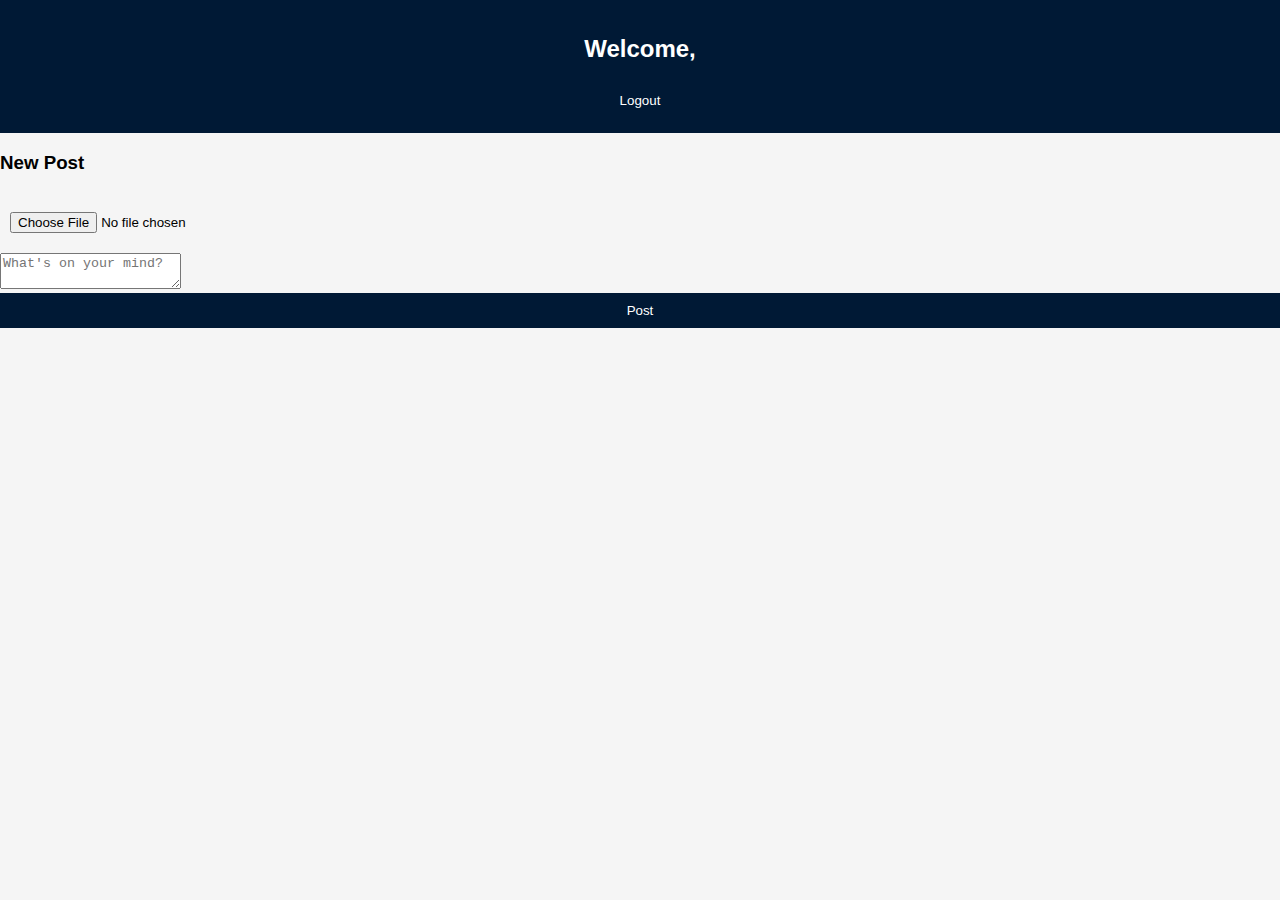
<file: resources/tamplates/dashboard.html>
<!DOCTYPE html>
<html lang="en">
<head>
    <title>Dashboard - Tumblr Clone</title>
    <link rel="stylesheet" href="styles.css">
</head>
<body>
    <header>
        <h2>Welcome, <span id="username"></span></h2>
        <button onclick="logout()">Logout</button>
    </header>
    <div>
        <h3>New Post</h3>
        <input type="file" id="mediaUpload">
        <textarea id="postContent" placeholder="What's on your mind?"></textarea>
        <button onclick="createPost()">Post</button>
    </div>
    <div id="post-feed"></div>
    <script src="script.js"></script>
</body>
</html>
</file>
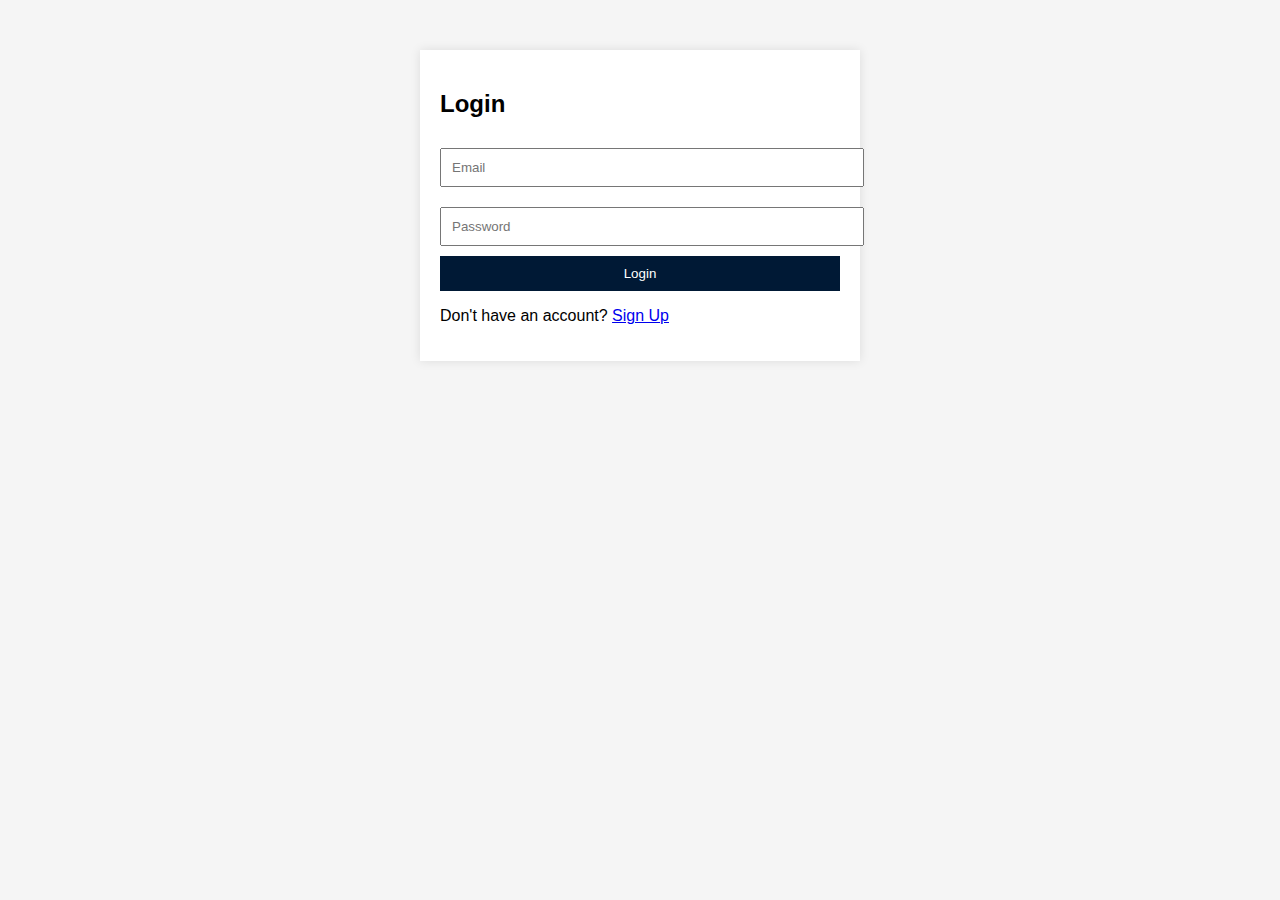
<file: resources/tamplates/login.html>
<!DOCTYPE html>
<html lang="en">
<head>
    <meta charset="UTF-8">
    <meta name="viewport" content="width=device-width, initial-scale=1.0">
    <title>Login</title>
    <link rel="stylesheet" href="styles.css">
</head>
<body>
    <div class="container">
        <h2>Login</h2>
        <form id="loginForm">
            <input type="email" placeholder="Email" id="email" required>
            <input type="password" placeholder="Password" id="password" required>
            <button type="submit">Login</button>
        </form>
        <p>Don't have an account? <a href="signup.html">Sign Up</a></p>
    </div>
    <script src="script.js"></script>
</body>
</html>
</file>
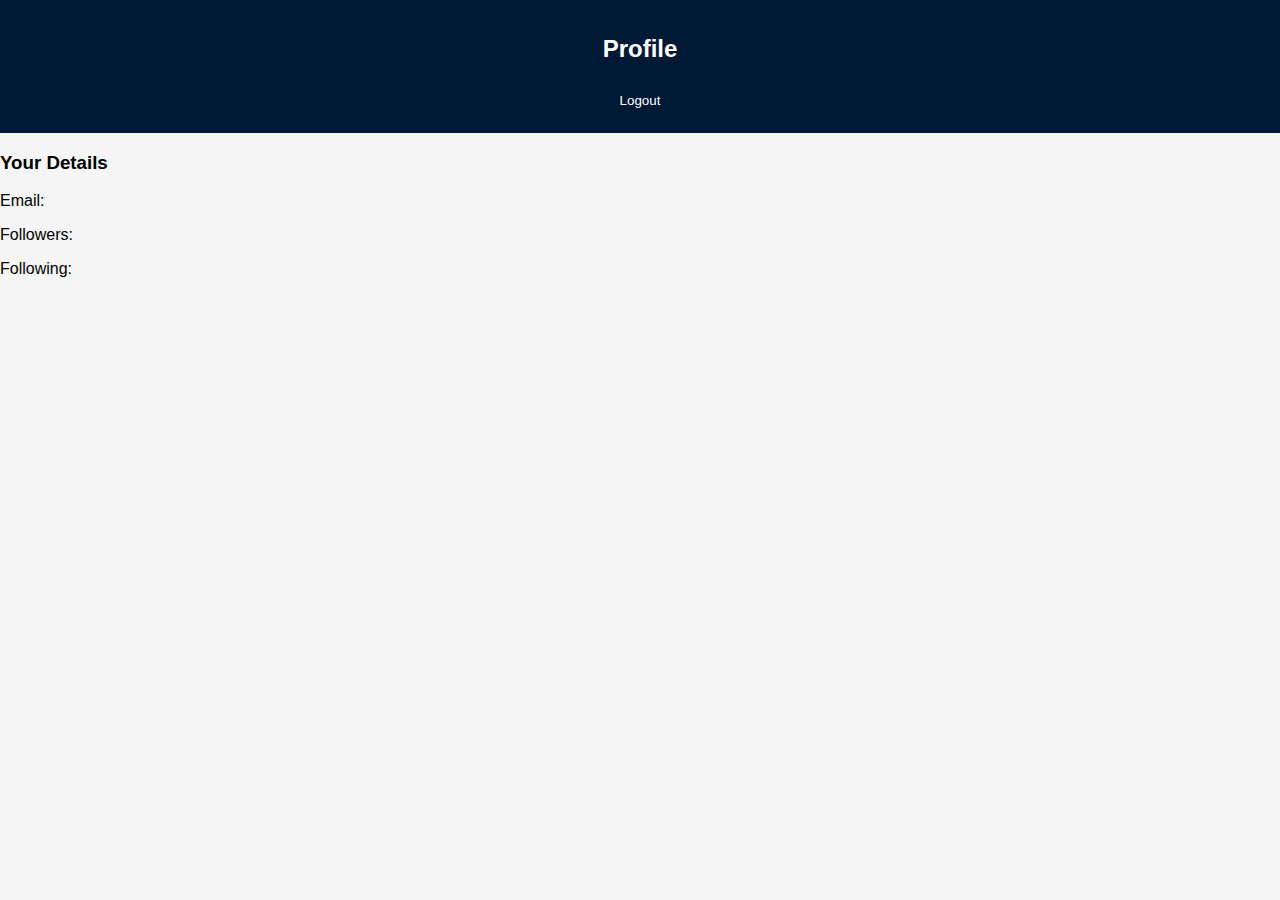
<file: resources/tamplates/profile.html>
<!DOCTYPE html>
<html lang="en">
<head>
    <title>Profile - Tumblr Clone</title>
    <link rel="stylesheet" href="styles.css">
</head>
<body>
    <header>
        <h2>Profile</h2>
        <button onclick="logout()">Logout</button>
    </header>
    <div>
        <h3>Your Details</h3>
        <p>Email: <span id="user-email"></span></p>
        <p>Followers: <span id="followers-count"></span></p>
        <p>Following: <span id="following-count"></span></p>
    </div>
    <script src="script.js"></script>
</body>
</html>
</file>
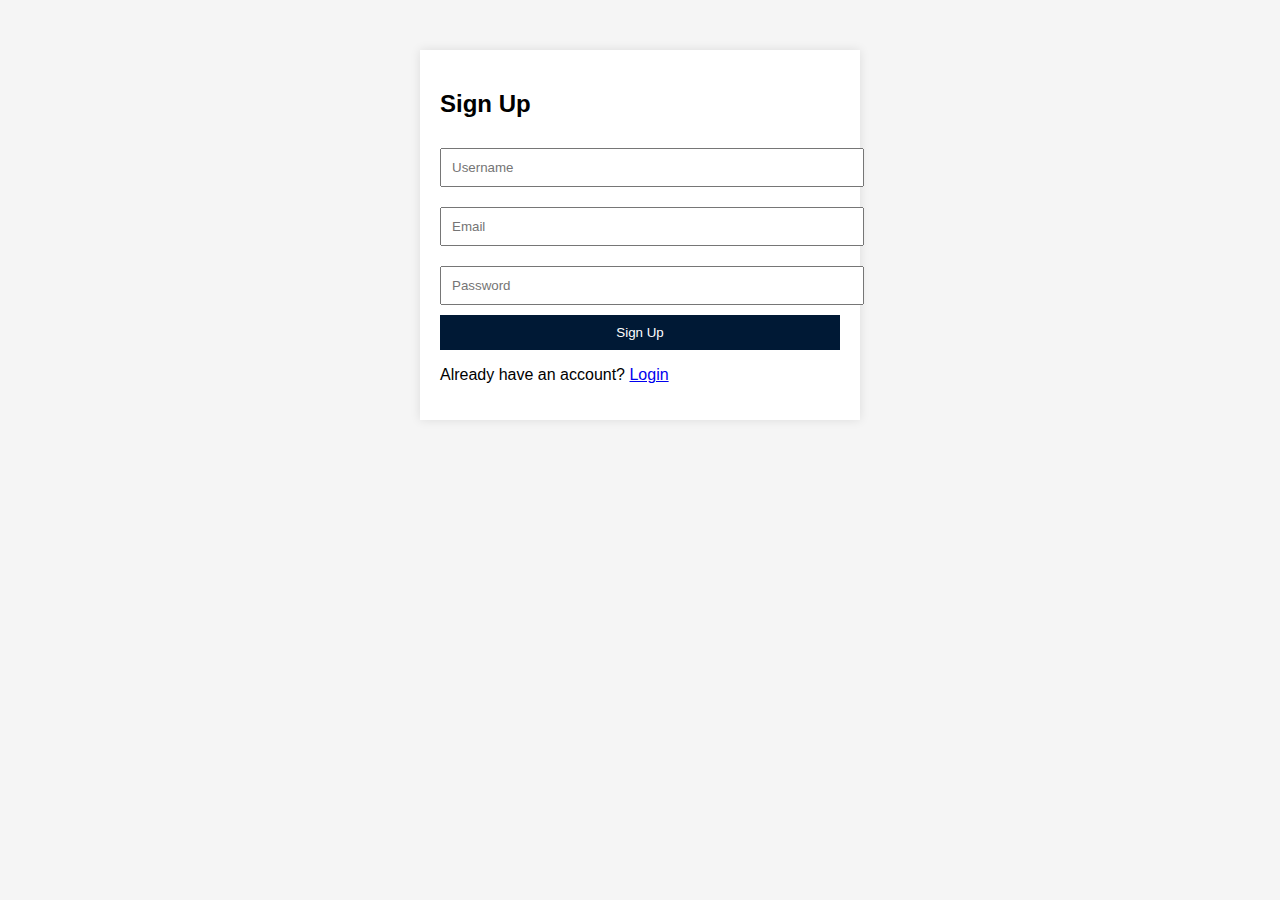
<file: resources/tamplates/signup.html>
<!DOCTYPE html>
<html lang="en">
<head>
    <meta charset="UTF-8">
    <meta name="viewport" content="width=device-width, initial-scale=1.0">
    <title>Sign Up</title>
    <link rel="stylesheet" href="styles.css">
</head>
<body>
    <div class="container">
        <h2>Sign Up</h2>
        <form id="signupForm">
            <input type="text" placeholder="Username" id="username" required>
            <input type="email" placeholder="Email" id="email" required>
            <input type="password" placeholder="Password" id="password" required>
            <button type="submit">Sign Up</button>
        </form>
        <p>Already have an account? <a href="login.html">Login</a></p>
    </div>
    <script src="script.js"></script>
</body>
</html>
</file>
<file: resources/tamplates/styles.css>
body {
    font-family: Arial, sans-serif;
    background-color: #f5f5f5;
    margin: 0;
    padding: 0;
}

header {
    background: #001935;
    color: white;
    padding: 15px;
    text-align: center;
}

nav a {
    color: white;
    margin: 0 10px;
    text-decoration: none;
}

.container {
    max-width: 400px;
    margin: 50px auto;
    background: white;
    padding: 20px;
    box-shadow: 0 0 10px rgba(0, 0, 0, 0.1);
}

input {
    width: 100%;
    padding: 10px;
    margin: 10px 0;
}

button {
    width: 100%;
    padding: 10px;
    background: #001935;
    color: white;
    border: none;
    cursor: pointer;
}
</file>
